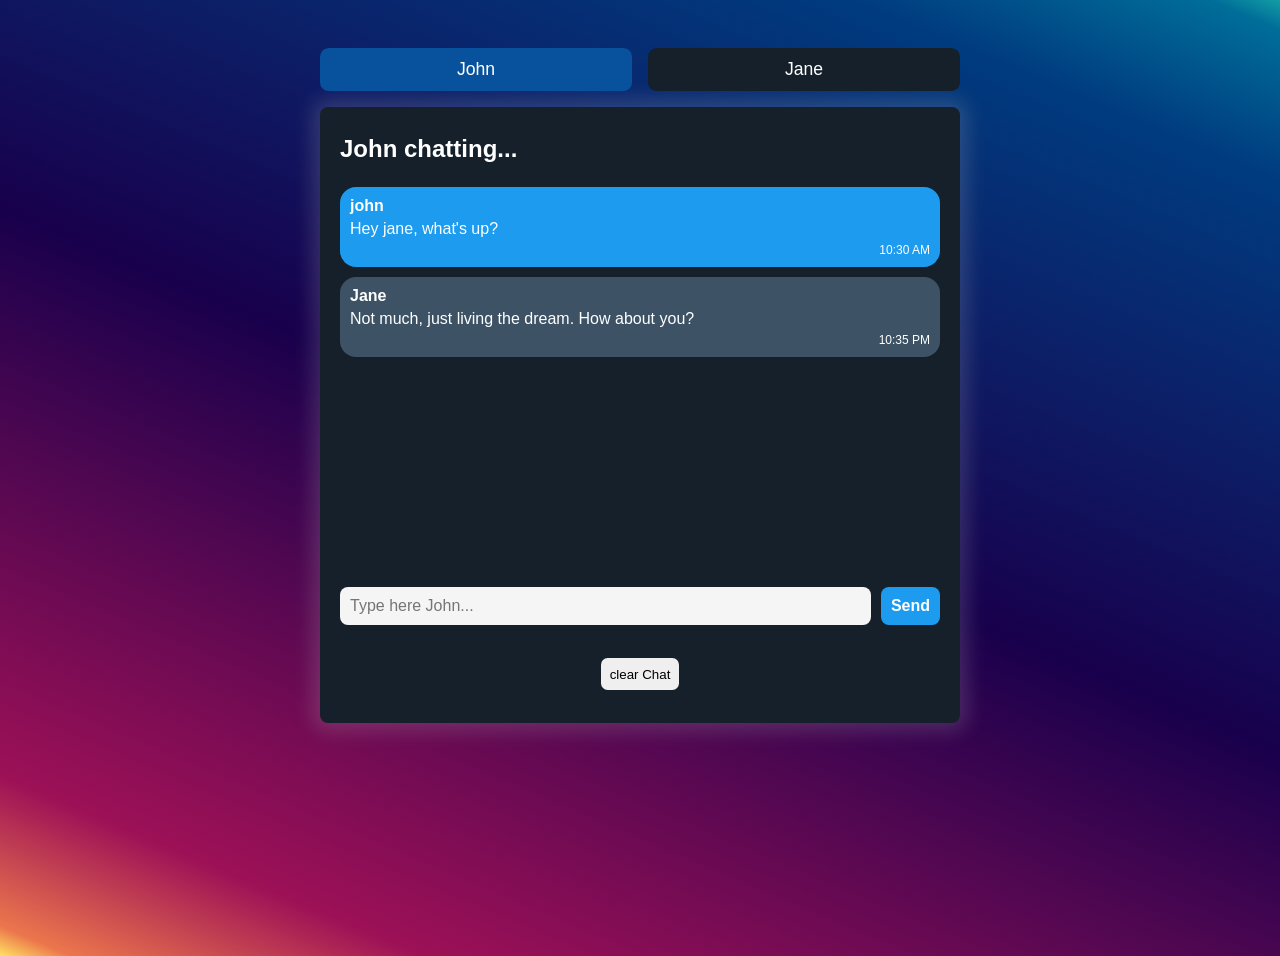
<file: index.html>
<!DOCTYPE html>
<html lang="en">
<head>
    <meta charset="UTF-8">
    <meta name="viewport" content="width=device-width, initial-scale=1.0">
    <title>Document</title>
    <link rel="stylesheet" href="style.css">
</head>
<body>
    <div class="person-selector">
        <button class="button person-selector-button active-person" id="john-selector">John</button>
        <button class="button person-selector-button" id="jane-selector">Jane</button>
    </div>
        <div class="chat-container">
            <h2 class="chat-header">John chatting...</h2>
            <div class="chat-message">
                <div class="message blue-bg">
                    <div class="message-sender">john</div>
                    <div class="message-text">Hey jane, what's up?</div>
                    <div class="message-timestamp">10:30 AM</div>
                </div>
                <div class="message gray-bg">
                    <div class="message-sender">Jane</div>
                    <div class="message-text">Not much, just living the dream. How about you?</div>
                    <div class="message-timestamp">10:35 PM</div>
                </div>
            </div>
            <form class="chat-input-form">
                <input type="text" class="chat-input" required placeholder="Type here John..."/>
                <button type="submit" class="button send-button">Send</button>
            </form>
            <button class="button clear-chat-button">clear Chat</button>
        </div>
        <script src="app.js"></script>
</body>
</html>
</file>
<file: style.css>
body{
    background-image: linear-gradient(
        23deg,
        hsl(49deg,100%,69%) 0%,
        hsl(16deg,80%,61%) 2%,
        hsl(330deg,81%,34%) 12%,
        hsl(259deg,100%,15%) 50%,
        hsl(212deg,100%,25%) 88%,
        hsl(197deg,100%,30%) 98%,
        hsl(183deg,79%,36%) 100%
    );
    height: 100vh;
}
.button{
    border: none;
    padding: 0.625em;
    border-radius: 0.5em;
    cursor: pointer;
}
.button:hover{
    filter: brightness(0.9);
}
.button:active{
    transform: translateY(2px);
}
.person-selector{
    display: flex;
    justify-content: center;
    gap: 1em;
    margin: 3em auto 1em;
    max-width: 40em;
}
.person-selector-button{
    width: 100%;
    background-color: #15202b;
    color: #fff;
    font-size: 1.1em;
}
.active-person{
    background-color:#08529d;
    box-shadow: 0 0 0 0.5em 0.1em #c3c3c333;
}
.chat-container{
    background-color:#15202b;
    font-family: 'Roboto',sans-serif;
    border-radius:0.5em;
    padding: 0.5em 1.25em;
    margin: auto;
    max-width: 37.5em;
    height: 37.5em;
    box-shadow:0 0 1.25em 0.5em #c3c3c333;
}
.chat-header{
    margin-bottom: 1em;
    color:#fff;
}
.chat header h2{
    font-size: 1.25em;
    font-weight: bold;
}
.chat-message{
    height: 23em;
    overflow-y: scroll;
}
.chat-message::-webkit-scrollbar{
    display: none;
}
.message{
    padding: 0.625em;
    border-radius:1em;
    margin-bottom: 0.625em;
    display: flex;
    flex-direction: column;
    color:#fff; 
}
.message-sender{
    font-weight: bold;
    margin-bottom: 0.31em;
}
.message-text{
    font-size: 1em;
    margin-bottom: 0.31em;
    word-wrap: break-word;
}
.message-timestamp{
    font-size: 0.75em;
    text-align: right;
}
.blue-bg{
    background-color:#1c9bef;
}
.gray-bg{
    background-color:#3d5365;
}
.chat-input-form{
    display: flex;
    align-items: center;
    margin-top: 2em;
    gap: 0.625em;
}
.chat-input{
   padding: 0.625em;
   border: none;
   border-radius: 0.5em;
   background-color:#f5f5f5;
   color:#333;
   font-size: 1em;
   flex-grow: 1;
}
.send-button{
    background-color:#1c9bef;
    color:#fff;
    font-size: 1em;
    font-weight: bold;
}
.clear-chat-button{
    display: block;
    margin: 2.5em auto;
}
</file>
